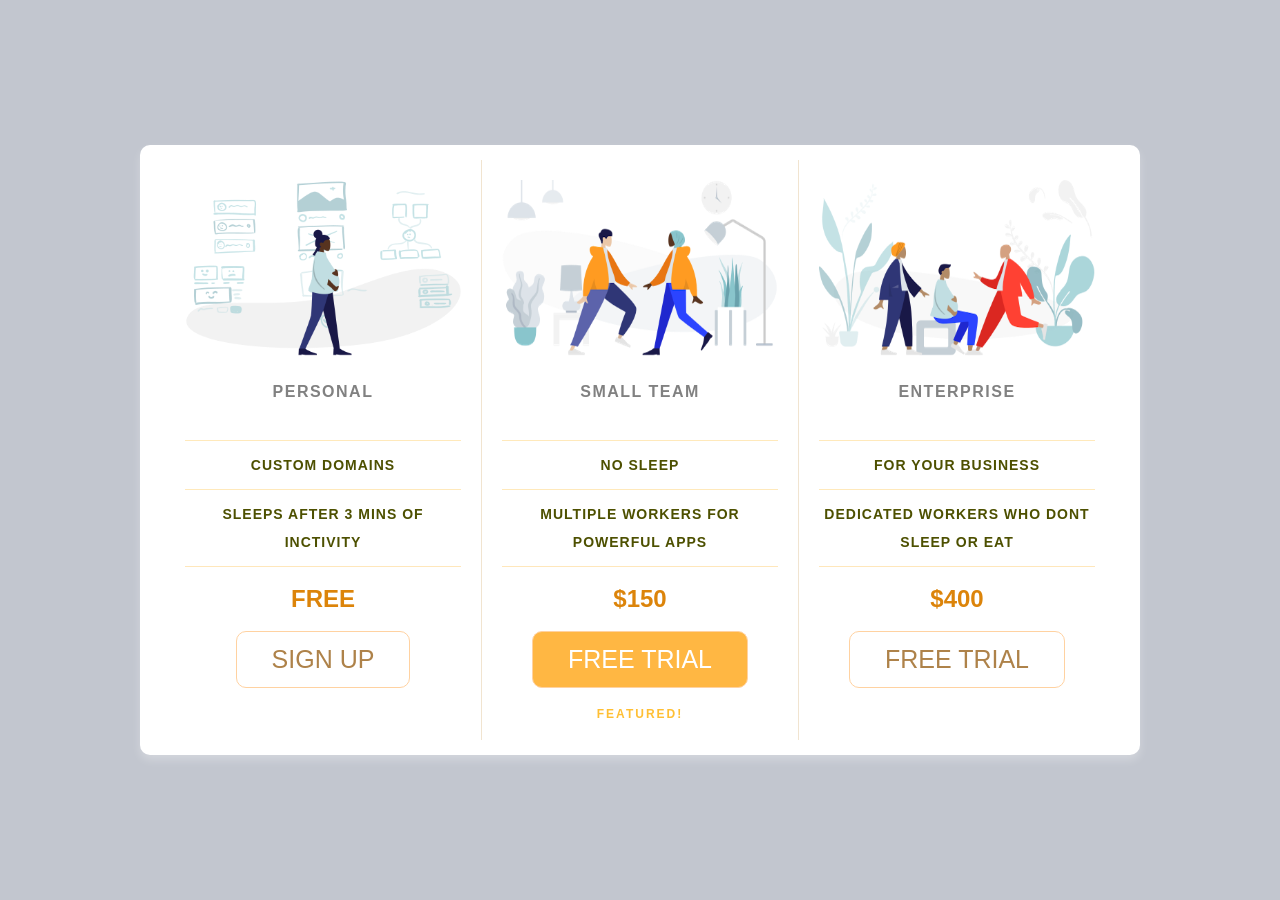
<file: pricing-panel-project-html-css/index.html>
<!DOCTYPE html>
<html lang="en">
<head>
    <meta charset="UTF-8">
    <meta name="viewport" content="width=device-width, initial-scale=1.0">
    <title>Pricing Panel Project</title>
    <link rel="stylesheet" href="./style_reset.css">
    <link rel="stylesheet" href="https://fonts.googleapis.com/css?family=Open+Sans:400,600,700">
    <link rel="stylesheet" href="./style.css">
</head>
<body>
    <div class="pricing-panel">
        <div class="pricing-choice">
            <img src="./icons/icon1.png" alt="img-personal" class="pricing-img">
            <h2 class="pricing-header">Personal</h2>
            <ul class="pricing-features">
                <li class="pricing-item">Custom domains</li>
                <li class="pricing-item">Sleeps after 3 mins of inctivity</li>
            </ul>
            <span class="pricing-cost">Free</span>
            <a href="/#" class="pricing-button">Sign up</a>
        </div>

        <div class="pricing-choice">
            <img src="./icons/icon2.png" alt="img-smallteam" class="pricing-img">
            <h2 class="pricing-header">Small team</h2>
            <ul class="pricing-features">
                <li class="pricing-item">No sleep</li>
                <li class="pricing-item">Multiple workers for powerful apps</li>
            </ul>
            <span class="pricing-cost">$150</span>
            <a href="/#" class="pricing-button featured">Free trial</a>
            <span class="featured-tag">Featured!</span>
        </div>

        <div class="pricing-choice">
            <img src="./icons/icon3.png" alt="img-business" class="pricing-img">
            <h2 class="pricing-header">Enterprise</h2>
            <ul class="pricing-features">
                <li class="pricing-item">For your business</li>
                <li class="pricing-item">Dedicated workers who dont sleep or eat</li>
            </ul>
            <span class="pricing-cost">$400</span>
            <a href="/#" class="pricing-button">Free trial</a>
        </div>
    </div>
</body>
</html>
</file>
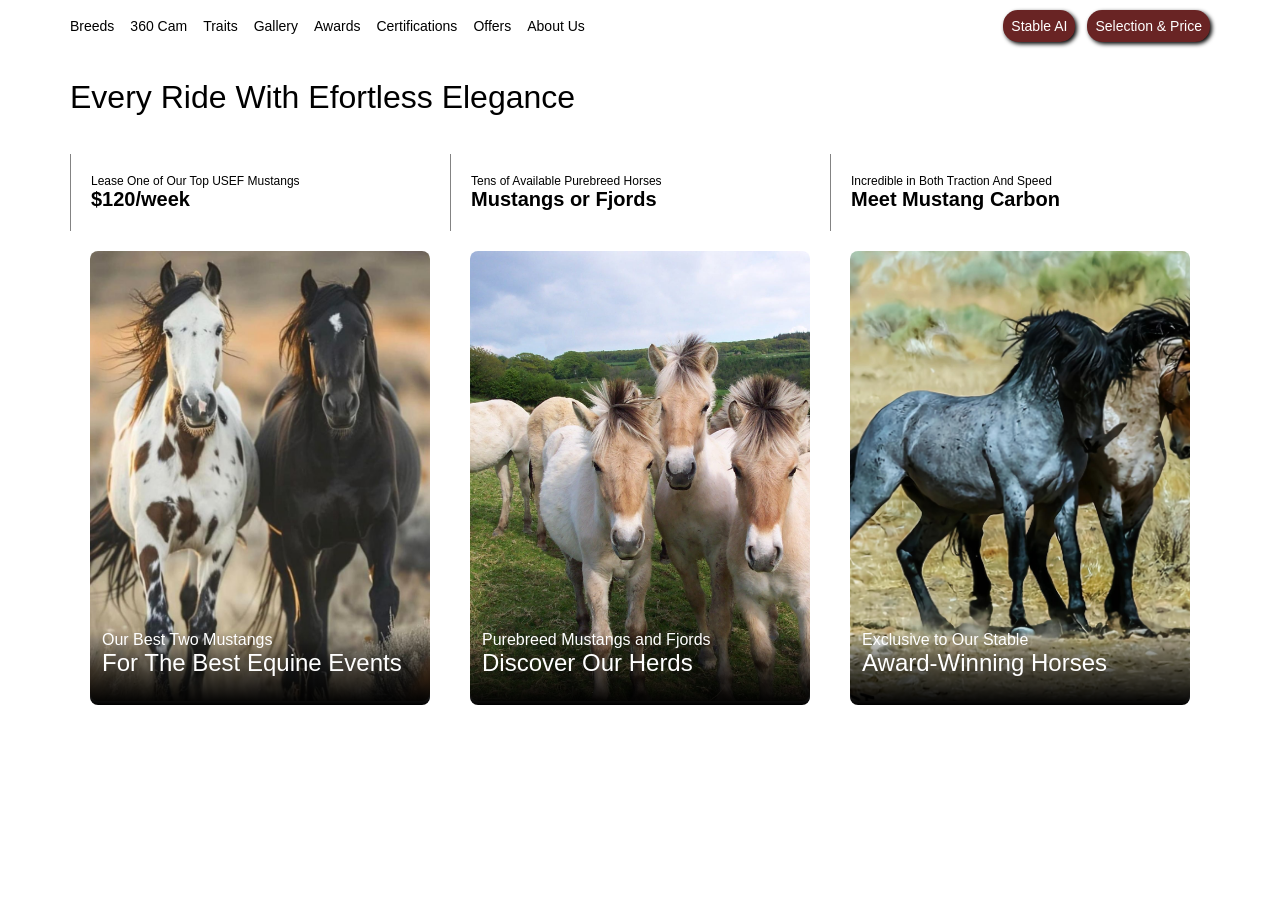
<file: applied-informatics/html-css-project/index.html>
<!DOCTYPE html>
<html lang="en">
<head>
    <meta charset="UTF-8">
    <meta name="viewport" content="width=device-width, initial-scale=1.0">
    <link rel="stylesheet" href="./style.css">
    <title>Mustang Stables</title>
</head>
<body>
    <div class="page">
        <div class="nav">
            <div class="container_buttons">
                <a href="#">Breeds</a>
                <a href="#">360 Cam</a>
                <a href="#">Traits</a>
                <a href="#">Gallery</a>
                <a href="#">Awards</a>
                <a href="#">Certifications</a> 
                <a href="#">Offers</a>
                <a href="#">About Us</a>
            </div>
            <div class="right_buttons">
                <a href="#">Stable AI</a>
                <a href="#">Selection & Price</a>
            </div>
        </div>
        <div class="content">
            <div class="header">
                <h1>Every Ride With Efortless Elegance</h1>
            </div>
            <div class="container_features">
                <div class="feature_1">
                    <div class="container_title">
                        <p>Lease One of Our Top USEF Mustangs</p>
                        <strong>$120/week</strong>
                    </div>
                    <div class="container_img">
                        <img src="./images/mustangs-sale.jpg" alt="horse-picture">
                        <div class="overlay_text">
                            <p>Our Best Two Mustangs</p>
                            <h1>For The Best Equine Events</h1>
                        </div>
                    </div>
                </div>
                <div class="feature_2">
                    <div class="container_title">
                        <p>Tens of Available Purebreed Horses</p>
                        <strong>Mustangs or Fjords</strong>
                    </div>
                    <div class="container_img">
                        <img src="./images/fjord-herd.jpg" alt="horse-picture">
                        <div class="overlay_text">
                            <p>Purebreed Mustangs and Fjords</p>
                            <h1>Discover Our Herds</h1>
                        </div>
                    </div>
                </div>
                <div class="feature_3">
                    <div class="container_title">
                        <p>Incredible in Both Traction And Speed</p>
                        <strong>Meet Mustang Carbon</strong>
                    </div>
                    <div class="container_img">
                        <img src="./images/mustang-carbon.jpg" alt="horse-picture">
                        <div class="overlay_text">
                            <p>Exclusive to Our Stable</p>
                            <h1>Award-Winning Horses</h1>
                        </div>
                    </div>
                </div>
            </div>
        </div>
    </div>
</body>
</html>
</file>
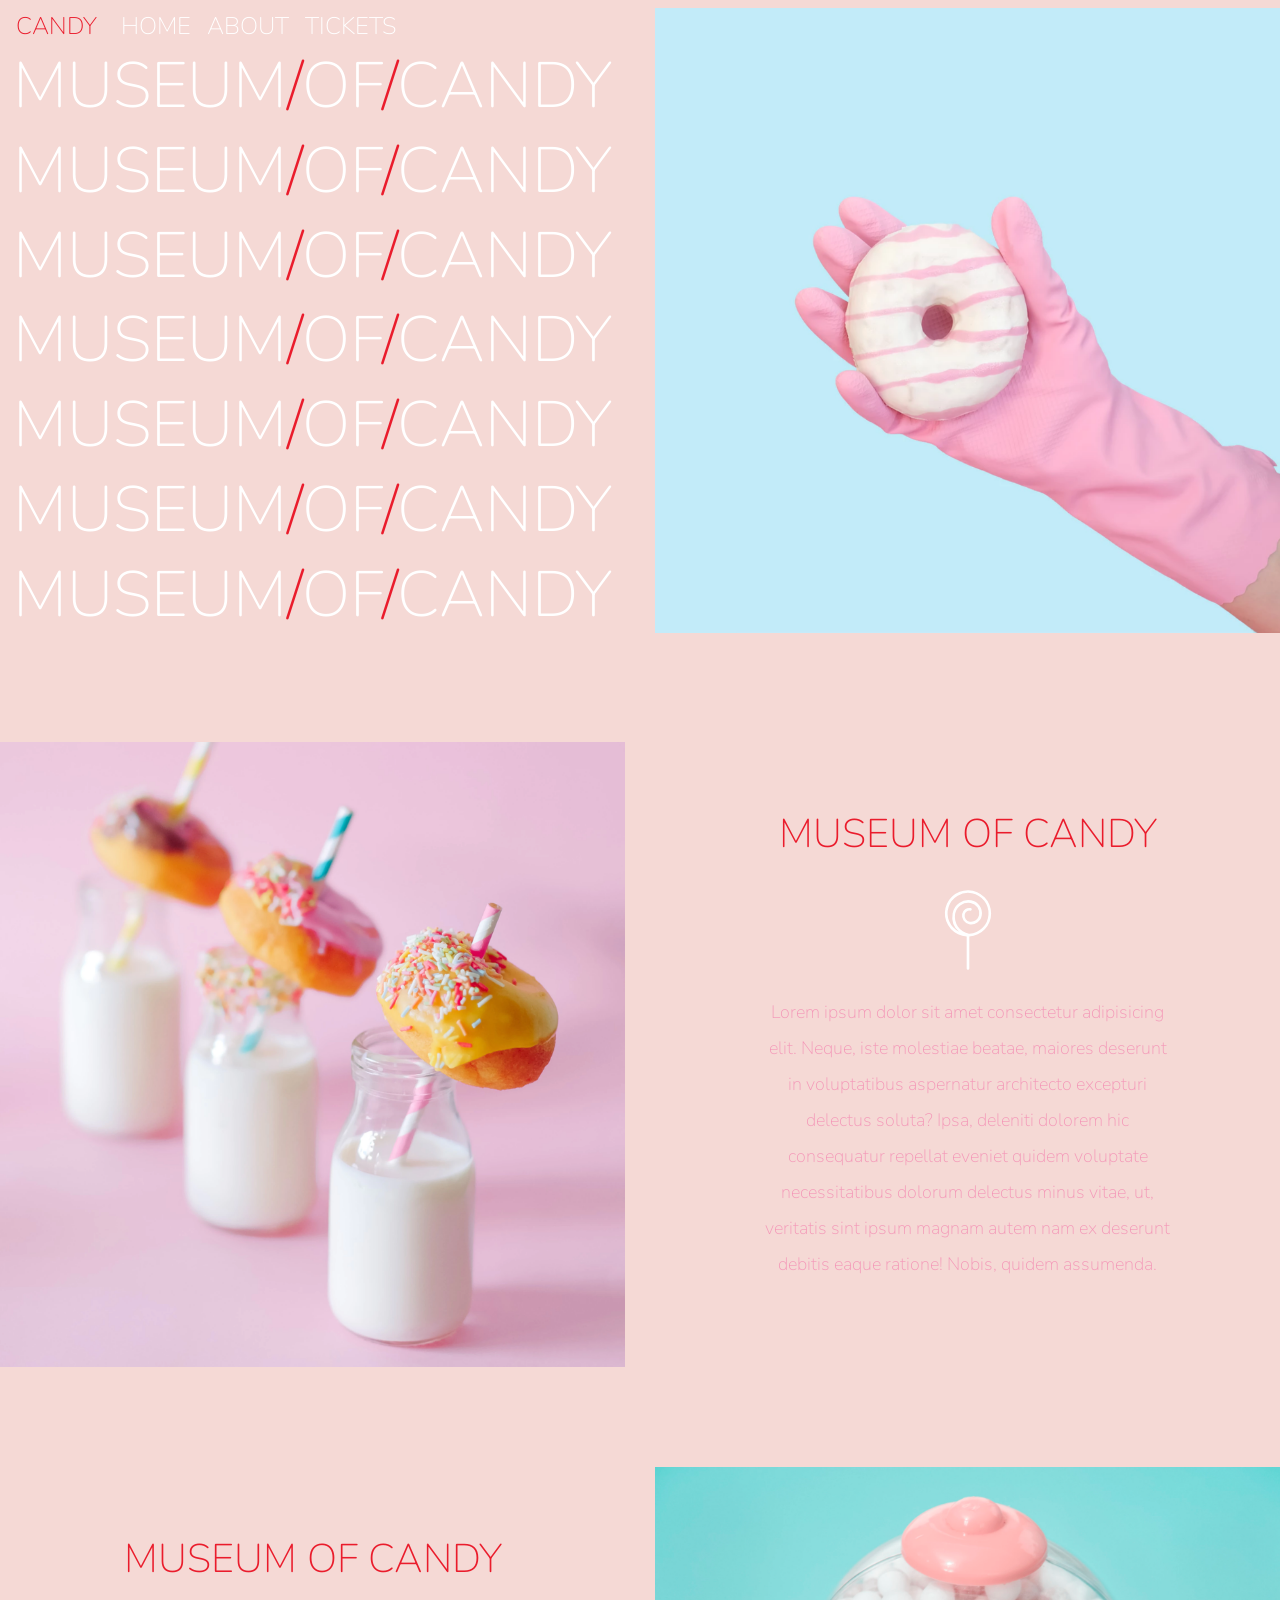
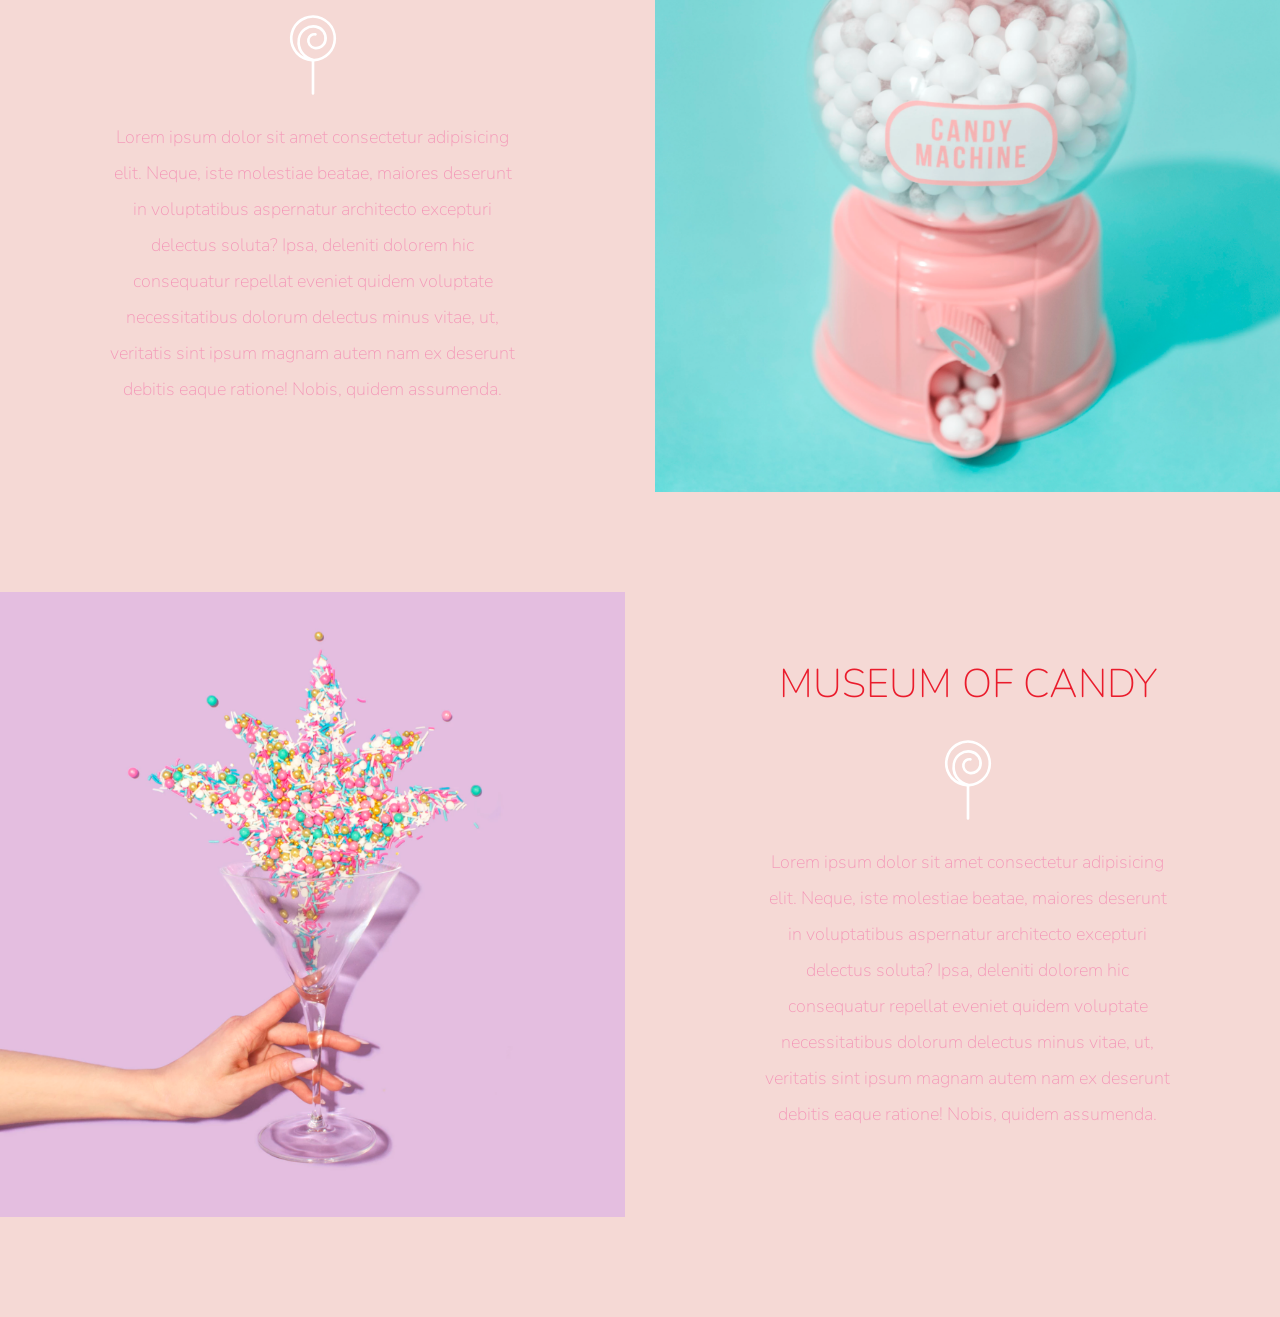
<file: museum-of-candy-css-html/course-final/index.html>
<!doctype html>
<html lang="en">

<head>
    <!-- Required meta tags -->
    <meta charset="utf-8">
    <meta name="viewport" content="width=device-width, initial-scale=1, shrink-to-fit=no">

    <!-- Google Font -->
    <link href="https://fonts.googleapis.com/css?family=Nunito:200,300,400,700" rel="stylesheet">

    <!-- Bootstrap CSS -->
    <link rel="stylesheet" href="https://stackpath.bootstrapcdn.com/bootstrap/4.1.3/css/bootstrap.min.css" integrity="sha384-MCw98/SFnGE8fJT3GXwEOngsV7Zt27NXFoaoApmYm81iuXoPkFOJwJ8ERdknLPMO"
        crossorigin="anonymous">

    <!-- Custom CSS -->
    <link rel="stylesheet" href="app.css">

    <title>Museum of Candy</title>
</head>

<body>
    <nav id="mainNavbar" class="navbar navbar-dark navbar-expand-md py-0 fixed-top">
        <a href="#" class="navbar-brand">CANDY</a>
        <button class="navbar-toggler" data-toggle="collapse" data-target="#navLinks" aria-label="Toggle navigation">
            <span class="navbar-toggler-icon"></span>
        </button>
        <div class="collapse navbar-collapse" id="navLinks">
            <ul class="navbar-nav">
                <li class="nav-item">
                    <a href="" class="nav-link">HOME</a>
                </li>
                <li class="nav-item">
                    <a href="" class="nav-link">ABOUT</a>
                </li>
                <li class="nav-item">
                    <a href="" class="nav-link">TICKETS</a>
                </li>
            </ul>
        </div>
    </nav>

    <section class="container-fluid px-0">
        <div class="row align-items-center">
            <div class="col-lg-6">
                <div id="headingGroup" class="text-white text-center d-none d-lg-block mt-5">
                    <h1 class="">MUSEUM<span>/</span>OF<span>/</span>CANDY</h1>
                    <h1 class="">MUSEUM<span>/</span>OF<span>/</span>CANDY</h1>
                    <h1 class="">MUSEUM<span>/</span>OF<span>/</span>CANDY</h1>
                    <h1 class="">MUSEUM<span>/</span>OF<span>/</span>CANDY</h1>
                    <h1 class="">MUSEUM<span>/</span>OF<span>/</span>CANDY</h1>
                    <h1 class="">MUSEUM<span>/</span>OF<span>/</span>CANDY</h1>
                    <h1 class="">MUSEUM<span>/</span>OF<span>/</span>CANDY</h1>
                </div>
            </div>
            <div class="col-lg-6">
                <img class="img-fluid" src="imgs/hand2.png" alt="">
            </div>
        </div>
    </section>

    <section class="container-fluid px-0">
        <div class="row align-items-center content">
            <div class="col-md-6 order-2 order-md-1">
                <img src="imgs/milk.png" alt="" class="img-fluid">
            </div>
            <div class="col-md-6 text-center order-1 order-md-2">
                <div class="row justify-content-center">
                    <div class="col-10 col-lg-8 blurb mb-5 mb-md-0">
                        <h2>MUSEUM OF CANDY</h2>
                        <img src="imgs/lolli_icon.png" alt="" class="d-none d-lg-inline">
                        <p class="lead">Lorem ipsum dolor sit amet consectetur adipisicing elit. Neque, iste molestiae
                            beatae, maiores deserunt
                            in voluptatibus
                            aspernatur architecto excepturi delectus soluta? Ipsa, deleniti dolorem hic consequatur
                            repellat eveniet quidem
                            voluptate necessitatibus dolorum delectus minus vitae, ut, veritatis sint ipsum magnam
                            autem nam ex deserunt debitis
                            eaque ratione! Nobis, quidem assumenda.</p>
                    </div>
                </div>
            </div>
        </div>
        <div class="row align-items-center content">
            <div class="col-md-6 text-center">
                <div class="row justify-content-center">
                    <div class="col-10 col-lg-8 blurb mb-5 mb-md-0">
                        <h2>MUSEUM OF CANDY</h2>
                        <img src="imgs/lolli_icon.png" alt="" class="d-none d-lg-inline">
                        <p class="lead">Lorem ipsum dolor sit amet consectetur adipisicing elit. Neque, iste molestiae
                            beatae, maiores deserunt
                            in voluptatibus
                            aspernatur architecto excepturi delectus soluta? Ipsa, deleniti dolorem hic consequatur
                            repellat eveniet quidem
                            voluptate necessitatibus dolorum delectus minus vitae, ut, veritatis sint ipsum magnam
                            autem nam ex deserunt debitis
                            eaque ratione! Nobis, quidem assumenda.</p>
                    </div>
                </div>
            </div>
            <div class="col-md-6">
                <img src="imgs/gumball.png" alt="" class="img-fluid">
            </div>
        </div>
        <div class="row align-items-center content">
            <div class="col-md-6 order-2 order-md-1">
                <img src="imgs/sprinkles.png" alt="" class="img-fluid">
            </div>
            <div class="col-md-6 text-center order-1 order-md-2">
                <div class="row justify-content-center">
                    <div class="col-10 col-lg-8 blurb mb-5 mb-md-0">
                        <h2>MUSEUM OF CANDY</h2>
                        <img src="imgs/lolli_icon.png" alt="" class="d-none d-lg-inline">
                        <p class="lead">Lorem ipsum dolor sit amet consectetur adipisicing elit. Neque, iste molestiae
                            beatae, maiores
                            deserunt
                            in voluptatibus
                            aspernatur architecto excepturi delectus soluta? Ipsa, deleniti dolorem hic consequatur
                            repellat eveniet
                            quidem
                            voluptate necessitatibus dolorum delectus minus vitae, ut, veritatis sint ipsum magnam
                            autem nam ex deserunt
                            debitis
                            eaque ratione! Nobis, quidem assumenda.</p>
                    </div>
                </div>
            </div>
        </div>
    </section>
    <!-- Optional JavaScript -->
    <!-- jQuery first, then Popper.js, then Bootstrap JS -->
    <script src="https://code.jquery.com/jquery-3.3.1.slim.min.js" integrity="sha384-q8i/X+965DzO0rT7abK41JStQIAqVgRVzpbzo5smXKp4YfRvH+8abtTE1Pi6jizo"
        crossorigin="anonymous"></script>
    <script src="https://cdnjs.cloudflare.com/ajax/libs/popper.js/1.14.3/umd/popper.min.js" integrity="sha384-ZMP7rVo3mIykV+2+9J3UJ46jBk0WLaUAdn689aCwoqbBJiSnjAK/l8WvCWPIPm49"
        crossorigin="anonymous"></script>
    <script src="https://stackpath.bootstrapcdn.com/bootstrap/4.1.3/js/bootstrap.min.js" integrity="sha384-ChfqqxuZUCnJSK3+MXmPNIyE6ZbWh2IMqE241rYiqJxyMiZ6OW/JmZQ5stwEULTy"
        crossorigin="anonymous"></script>

    <script>
        $(function () {
            $(document).scroll(function () {
                var $nav = $("#mainNavbar");
                $nav.toggleClass("scrolled", $(this).scrollTop() > $nav.height());
            });
        });
    </script>
</body>

</html>
</file>
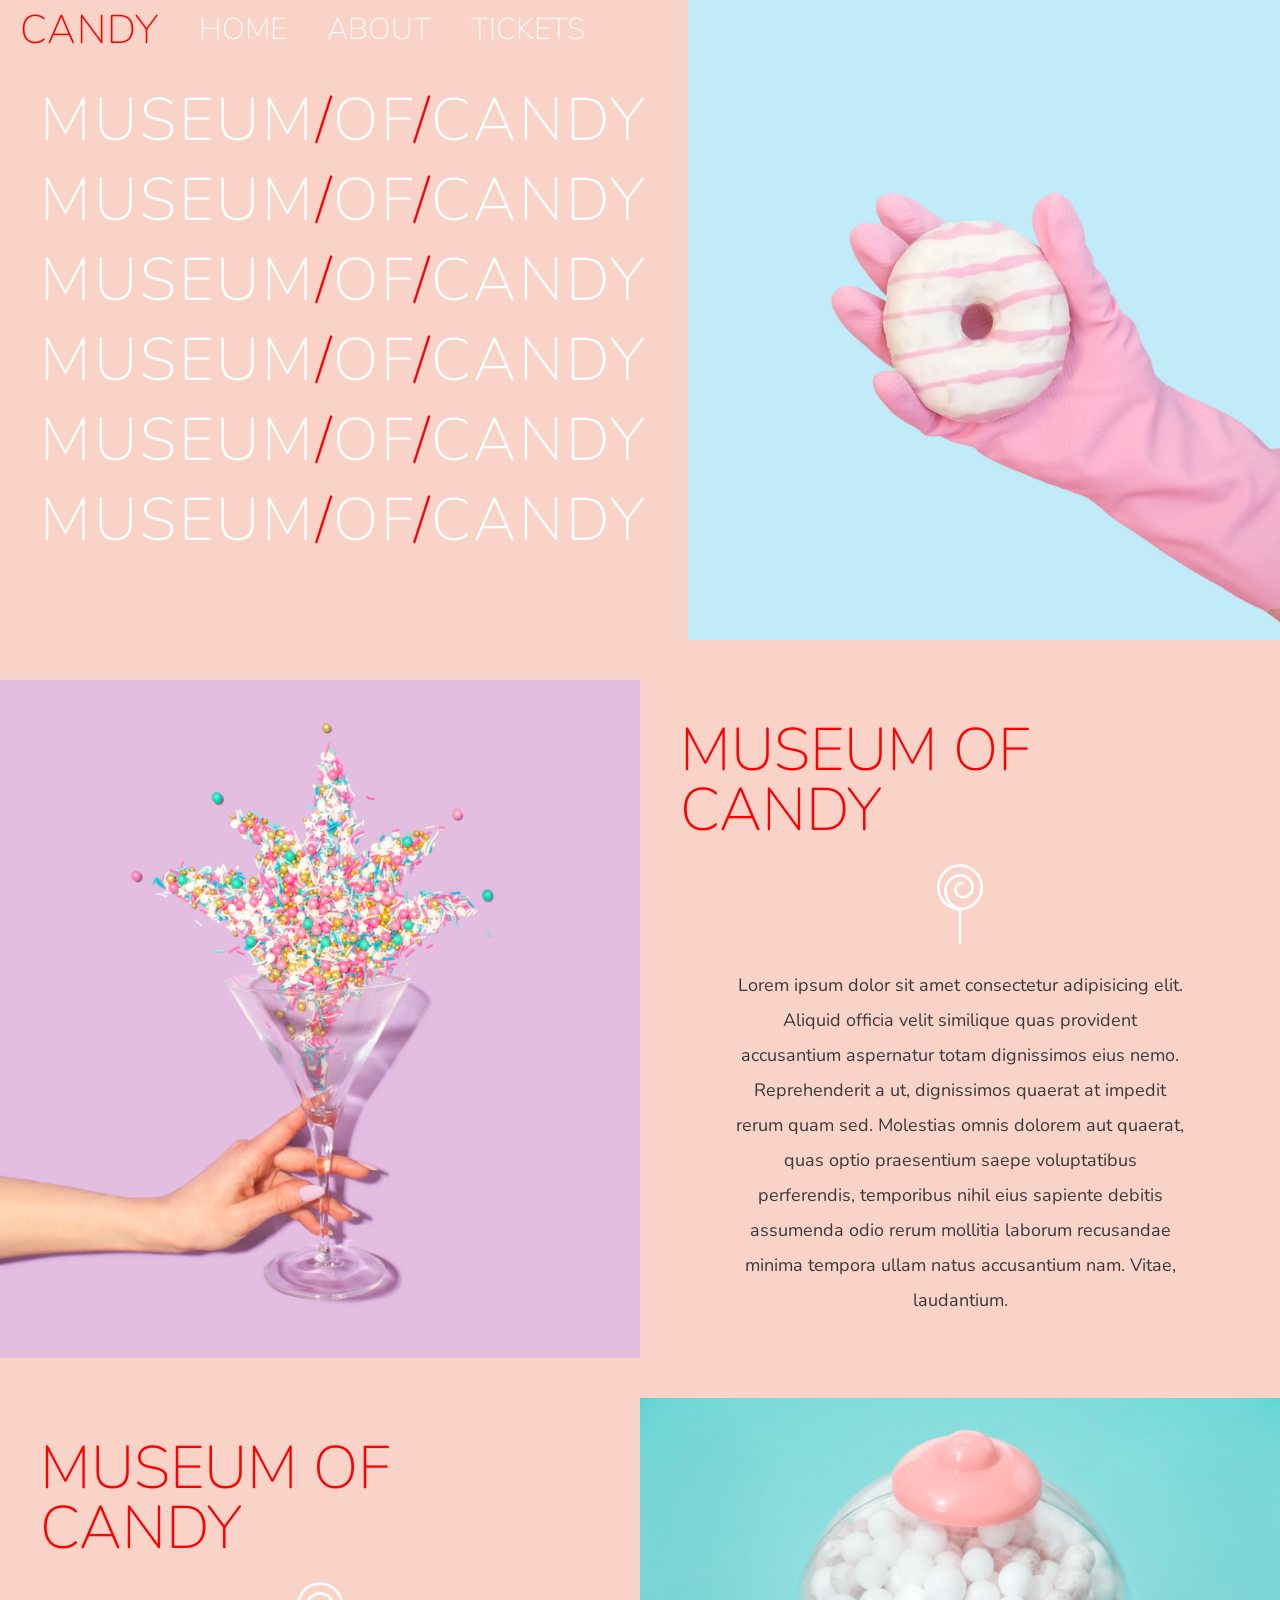
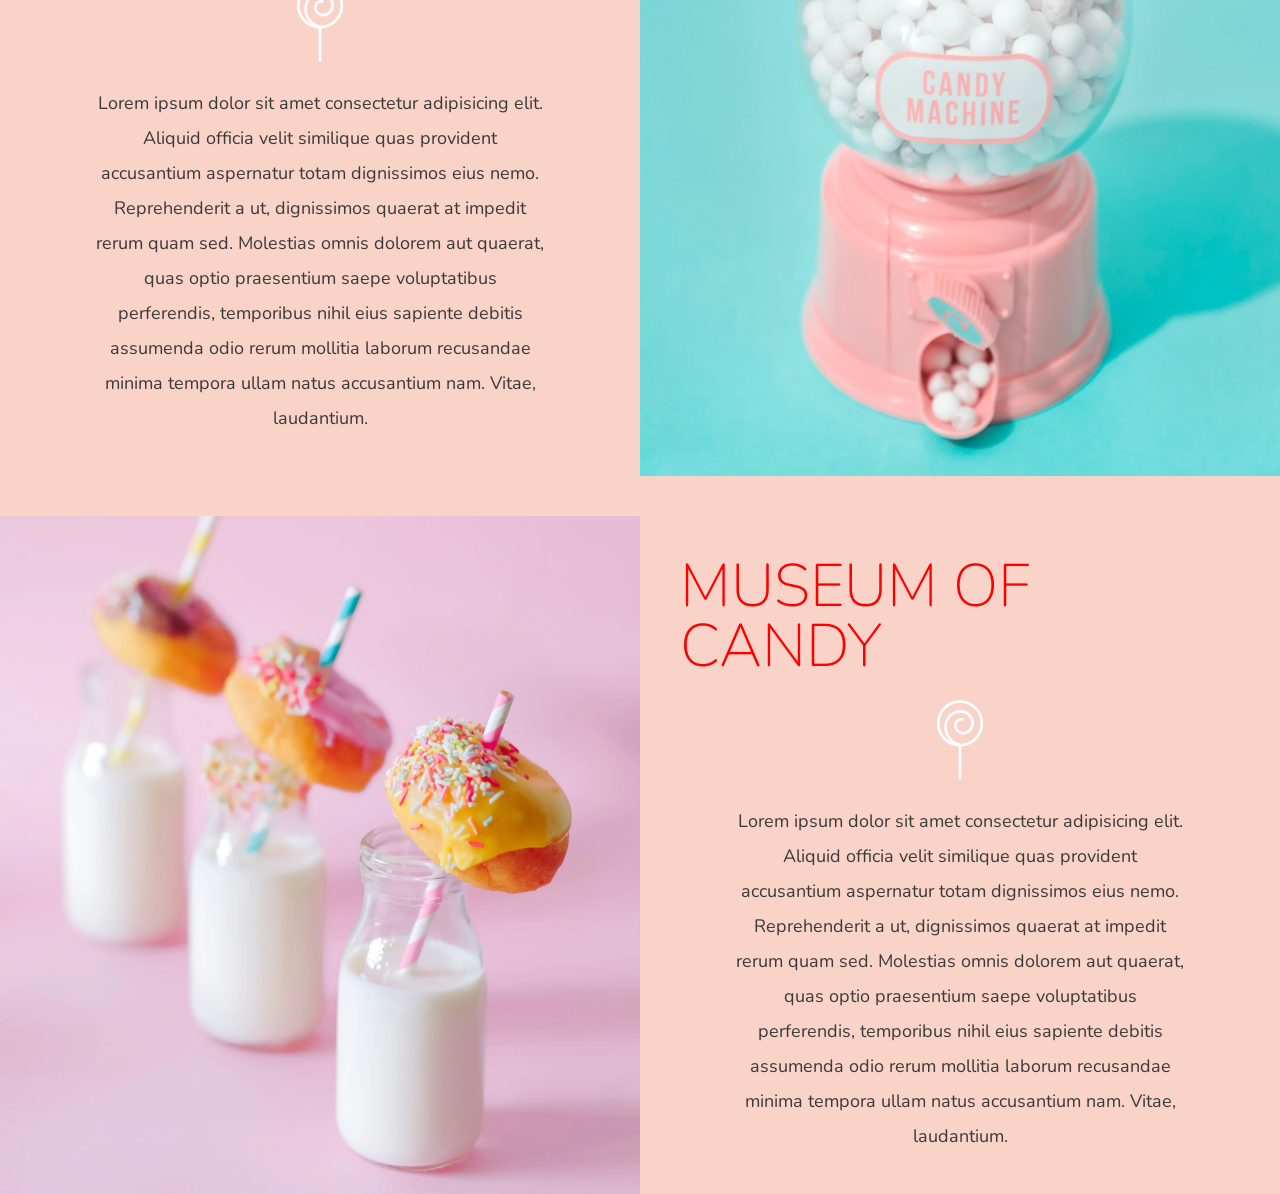
<file: museum-of-candy-css-html/museum-of-candy-mine/index.html>
<!doctype html>
<html lang="en">
  <head>
    <!-- Required meta tags -->
    <meta charset="utf-8">
    <meta name="viewport" content="width=device-width, initial-scale=1, shrink-to-fit=no">
    
    <!-- Google Font -->
    <link href="https://fonts.googleapis.com/css?family=Nunito:200,300,400,700" rel="stylesheet">
    
    <!-- Custom CSS -->
    <link rel="stylesheet" href="style_reset.css">
    <link rel="stylesheet" href="app.css">

    <!-- for navbar after scroll -->
    <script src="https://code.jquery.com/jquery-3.7.1.min.js"></script>
    <script src="script.js"></script>

    <title>Museum of Candy</title>
  </head>
  
  <body>

    <div class="navbar" id="nav">
      <a href="/#" class="title">CANDY</a>
      <ul class="nav-elements">
        <li class="nav-item"><a href="/#" class="nav-link">HOME</a></li>
        <li class="nav-item"><a href="/#" class="nav-link">ABOUT</a></li>
        <li class="nav-item"><a href="/#" class="nav-link">TICKETS</a></li>
      </div>
    </div>

    <div class="content">
    <div class="panel">
      <div class="content-panel">
        <div class="first-panel">
          <p>MUSEUM<span class="title-slash">/</span>OF<span class="title-slash">/</span>CANDY</p>
          <p>MUSEUM<span class="title-slash">/</span>OF<span class="title-slash">/</span>CANDY</p>
          <p>MUSEUM<span class="title-slash">/</span>OF<span class="title-slash">/</span>CANDY</p>
          <p>MUSEUM<span class="title-slash">/</span>OF<span class="title-slash">/</span>CANDY</p>
          <p>MUSEUM<span class="title-slash">/</span>OF<span class="title-slash">/</span>CANDY</p>
          <p>MUSEUM<span class="title-slash">/</span>OF<span class="title-slash">/</span>CANDY</p>
        </div>
      </div>

      <img src="./imgs/hand2.png" class="image">
    
    </div>

    <div class="panel">
      <img src="./imgs/sprinkles.png" class="image">
      <div class="content-panel">
        <div class="content-header">MUSEUM OF CANDY</div>
        <img src="./imgs/lolli_icon.png" class="loli">
        <div class="content-text">Lorem ipsum dolor sit amet consectetur adipisicing elit. Aliquid officia velit similique quas provident accusantium aspernatur totam dignissimos eius nemo. Reprehenderit a ut, dignissimos quaerat at impedit rerum quam sed.
        Molestias omnis dolorem aut quaerat, quas optio praesentium saepe voluptatibus perferendis, temporibus nihil eius sapiente debitis assumenda odio rerum mollitia laborum recusandae minima tempora ullam natus accusantium nam. Vitae, laudantium.
        </div>
      
      </div>
    </div>

    <div class="panel">
      <div class="content-panel">
        <div class="content-header">MUSEUM OF CANDY</div>
        <img src="./imgs/lolli_icon.png" class="loli">
        <div class="content-text">Lorem ipsum dolor sit amet consectetur adipisicing elit. Aliquid officia velit similique quas provident accusantium aspernatur totam dignissimos eius nemo. Reprehenderit a ut, dignissimos quaerat at impedit rerum quam sed.
        Molestias omnis dolorem aut quaerat, quas optio praesentium saepe voluptatibus perferendis, temporibus nihil eius sapiente debitis assumenda odio rerum mollitia laborum recusandae minima tempora ullam natus accusantium nam. Vitae, laudantium.
        </div>
      
      </div>
      <img src="./imgs/gumball.png" class="image">
    </div>

    <div class="panel">
      <img src="./imgs/milk.png" class="image">
      <div class="content-panel">
        <div class="content-header">MUSEUM OF CANDY</div>
        <img src="./imgs/lolli_icon.png" class="loli">
        <div class="content-text">Lorem ipsum dolor sit amet consectetur adipisicing elit. Aliquid officia velit similique quas provident accusantium aspernatur totam dignissimos eius nemo. Reprehenderit a ut, dignissimos quaerat at impedit rerum quam sed.
        Molestias omnis dolorem aut quaerat, quas optio praesentium saepe voluptatibus perferendis, temporibus nihil eius sapiente debitis assumenda odio rerum mollitia laborum recusandae minima tempora ullam natus accusantium nam. Vitae, laudantium.
        </div>
      
      </div>
    </div>
    </div>
  </body>
</html>
</file>
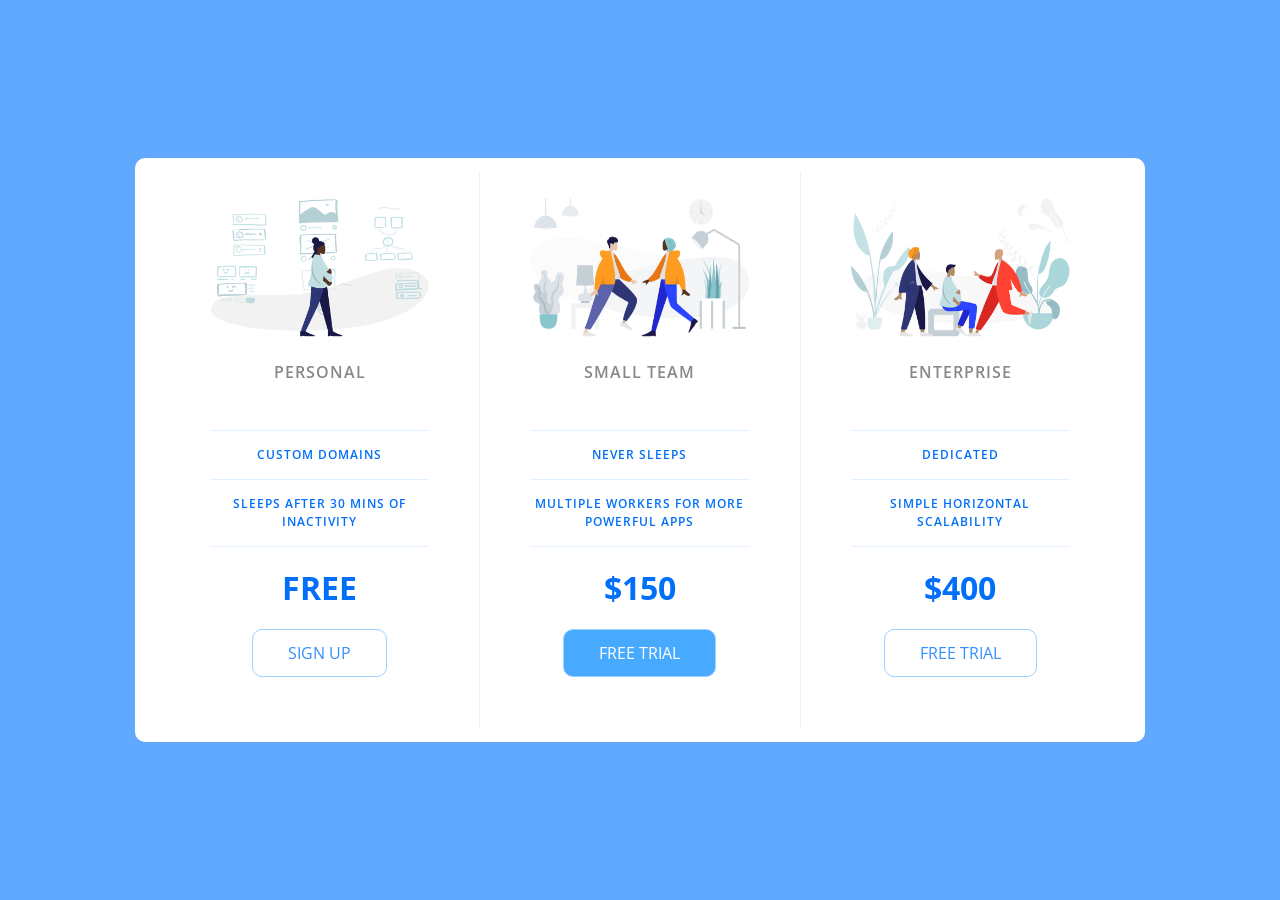
<file: pricing-panel-project-html-css/course-resources/PriceTable/index.html>
<!DOCTYPE html>
<html lang="en">

<head>
    <meta charset="UTF-8">
    <meta name="viewport" content="width=device-width, initial-scale=1.0">
    <title>Price Tiers</title>
    <link rel="stylesheet" href="https://fonts.googleapis.com/css?family=Open+Sans:400,600,700">
    <link rel="stylesheet" href="app.css">
</head>

<body>
    <div class="panel">

        <div class="pricing-plan">
            <img src="icons/icon1.png" alt="" class="pricing-img">
            <h2 class="pricing-header">Personal</h2>
            <ul class="pricing-features">
                <li class="pricing-features-item">Custom domains</li>
                <li class="pricing-features-item">Sleeps after 30 mins of inactivity</li>
            </ul>
            <span class="pricing-price">Free</span>
            <a href="#/" class="pricing-button">Sign up</a>
        </div>

        <div class="pricing-plan">
            <img src="icons/icon2.png" alt="" class="pricing-img">
            <h2 class="pricing-header">Small team</h2>
            <ul class="pricing-features">
                <li class="pricing-features-item">Never sleeps</li>
                <li class="pricing-features-item">Multiple workers for more powerful apps</li>
            </ul>
            <span class="pricing-price">$150</span>
            <a href="#/" class="pricing-button is-featured">Free trial</a>
        </div>

        <div class="pricing-plan">
            <img src="icons/icon3.png" alt="" class="pricing-img">
            <h2 class="pricing-header">Enterprise</h2>
            <ul class="pricing-features">
                <li class="pricing-features-item">Dedicated</li>
                <li class="pricing-features-item">Simple horizontal scalability</li>
            </ul>
            <span class="pricing-price">$400</span>
            <a href="#/" class="pricing-button">Free trial</a>
        </div>

    </div>

</body>

</html>
</file>
<file: pricing-panel-project-html-css/style.css>
body{
    background-color: rgb(194, 198, 207);
    min-height: 100vh;
    display: flex;
    justify-content: center;
    align-items: center;
}

html{
    box-sizing: border-box;
    font-family: 'Open-Sans', sans-serif;
}

.pricing-panel{
    background-color: rgb(255, 255, 255);
    display: flex;
    flex-direction: column;
    text-align: center;
    text-transform: uppercase;
    border-radius: 10px;
    padding:15px 25px;
    width: 100%;
    max-width: 950px;
    box-shadow: 0 5px 10px rgba(255, 255, 255, 0.278);
}

.pricing-choice{
    padding:20px;
    border-bottom: 2px solid rgb(255, 231, 189);
}

.pricing-choice:last-child{
    padding:20px;
    border-bottom: none;
}

.pricing-img{
    width: 100%;
    margin-bottom: 25px;
}

.pricing-header{
    color:rgb(129, 129, 129);
    letter-spacing: 1.5px;
    font-weight: 600;
}

.pricing-features{
    margin: 40px 0 20px;
    color:rgb(77, 80, 0);
}
.pricing-item{
    letter-spacing: 1px;
    font-weight: 600;
    font-size:14px;
    line-height: 2;
    padding:10px 0;
    border-top: 1px solid rgb(255, 233, 187);
}

.pricing-item:last-child{
    border-bottom: 1px solid rgb(255, 231, 187);
}

.pricing-cost{
    color:rgb(220, 132, 10);
    font-weight: 700;
    font-size:24px;
    display: block;
}

.pricing-button{
    font-size:25px;
    font-weight: 700px;
    border-radius:10px;
    padding:15px 35px;
    display:inline-block;
    margin:20px 0;
    color:rgb(174, 130, 73);
    border: 1px solid rgb(255, 210, 161);
    text-decoration: none;
    transition: background-color 200mx ease-in-out;
}

.pricing-button:hover, .pricing-button:focus{
    background-color: rgb(255, 238, 175);
    border-radius:10px;
}

.pricing-button.featured{
    background-color: rgb(255, 183, 67);
    color:white;
}

.pricing-button.featured:hover, .pricing-button.featured:focus{
    background-color: rgb(247, 194, 36);
}

.featured-tag{
    color:rgb(255, 191, 52);
    font-size:12px;
    letter-spacing: 2px;
    font-weight: 600;
    display:block;
}

@media (min-width: 700px){
    .pricing-panel{
        flex-direction: row;
    }

    .pricing-choice{
        border-bottom: none;
        border-right: 1px solid rgb(241, 228, 208);
    }
    .pricing-choice:last-child{
        border-right: none;
    }
}
</file>
<file: applied-informatics/html-css-project/style.css>
body {
    font-family: Verdana, sans-serif;
    margin: 0;
}

.page{
    margin: 0 auto;
    display: flex;
    flex-direction: column;
    align-items: center;
}

a {
    color: black;
    text-decoration: none;
}

.nav{
    width: 1140px;
    display: grid;
    grid-template-columns: 1fr auto 1fr;
    align-items: center;
    position: sticky;
    top: 0;
    margin-top: 10px;
    background-color: white;
    z-index: 1;
}

.nav .container_buttons{
    grid-column: 1;
    justify-self: flex-start;
    display: flex;
    gap: 16px;
}

.right_buttons a{
    background-color: rgb(105, 36, 36);
    padding: 8px;
    border-radius: 15px;
    color:white;
    box-shadow: 2px 2px 4px black ;
}

.nav .right_buttons{
    grid-column: 3;
    justify-self: end;
    display: flex;
    gap: 12px;
}

.nav a {
    white-space: nowrap;
    font-size: 14px;
}

.content{
    width: 1140px;
    display: flex;
    flex-direction: column;
    align-items: center;
}

.container_img {
    position: relative;
}

.overlay_text{
    position: absolute;
    bottom: 0;
    padding: 0 0 12px 12px;
    color: white;
    width: 328px;
    background: linear-gradient(to top, black 0%, rgba(0,0,0, 0.5) 60%, rgba(0,0,0,0) 100%);
    border-radius: 0 0 8px 8px;
}

.overlay_text p{
    font-size: 16px;
    margin: 0;
}

.overlay_text h1{
    font-size: 24px;
    margin-top: 0;
    font-weight: 400;
}

.container_img img {
    width: 340px;
    height: 450px;
    object-fit:cover;
    border-radius: 8px;
}

.container_features{
    display:flex;
    flex-direction: row;
    gap: 40px;
}

.header{
    align-self: start;
    padding: 16px 0;
}

.header h1{
    font-weight: 400;
}

.container_title{
    display: flex;
    justify-content: center;
    flex-direction: column;
    padding: 20px;
    margin-bottom: 20px;
    border-left: 1px solid #838383;
    transform: translateX(-20px);
}

.container_title p{
    font-size: 12px;
    margin: 0;
}

.container_title strong{
    font-size: 20px;
    white-space: nowrap;
}

@media (max-width: 1150px){
    .content, .nav{
        width: 900px;
    }
    
    .container_img img{
        width: 280px;
        height: 370px;
    }

    .overlay_text{
        width: 268px;
    }

}

@media (max-width: 930px){

    .nav, .content{
        width: 80%;
    }

    .nav{
        display: flex;
        flex-wrap: wrap;
        text-align: center;
        justify-content: center;
        gap: 12px;
        padding-bottom: 12px;
        padding-top: 12px;
    }

    .nav .container_buttons{
        width: 100%;
        display: grid;
        grid-template-columns: 1fr 1fr 1fr 1fr;
    }

    .nav .right_buttons{
        justify-content: flex-end;
    }

    .header{
        align-self: center;
    }

    .container_features{
        flex-direction: column;
    }
}
</file>
<file: museum-of-candy-css-html/course-final/app.css>
body {
    background: #f5d9d5;
    font-family: "Nunito", sans-serif;
}

.blurb h2 {
   color: #EA1C2C;
   font-weight: 100;
   font-size: 2.5rem;
}

.blurb p {
    color: #f498b8;
    font-weight: 100;
    font-size: 1.125rem;
    line-height: 2;
}

.content {
    margin-top: 100px;
    margin-bottom: 100px;
}

#mainNavbar {
    font-size: 1.5rem;
    font-weight: 100;    
}

#mainNavbar .nav-link {
    color: white;
}

#mainNavbar .nav-link:hover {
    color: #EA1C2C;
}

#mainNavbar .navbar-brand {
    color: #EA1C2C;
    font-size: 1.5rem;
}

#headingGroup span {
    color: #EA1C2C;
}

#headingGroup h1 {
    font-weight: 100;
    font-size: 4rem;
}

.navbar.scrolled {
    background: rgb(222,192,222);
    transition: background 500ms;
}

@media (max-width: 1200px) {
    #headingGroup h1 {
        font-weight: 100;
        font-size: 3rem;
    }
    .blurb h2 {
        font-size: 2rem;
    }
}
</file>
<file: museum-of-candy-css-html/museum-of-candy-mine/app.css>
body{
    background-color: rgb(249, 210, 200);
    height: 100vh;
}

html{
    font-family: 'Nunito', sans-serif;
    box-sizing: border-box;
}

.navbar{
    position:fixed; 
    top:0;
    display: flex;
    flex-direction: row;
    align-items: center;
    background-color: rgba(0,0,0,0);
    width: 100%;
    padding: 10px 0;
    transition: 350ms background-color ease-in-out;
}

.navbar-scrolled{
    background-color:rgb(241, 173, 203);
}

.nav-elements{
    display:flex;
    flex-direction: row;
}

.nav-item{
    margin: 0px 20px;
}

.nav-link{
    color: white;
    font-weight: 100;
    font-size: 30px;
}

.title{
    color:red;
    font-weight: 100;
    font-size: 40px;
    letter-spacing: 1px;
    margin: 0 20px;
}

.panel{
    display: flex;
    flex-direction: row;
    margin:40px 0;
}

.content .panel:first-child{
    margin: 0;
}

.first-panel{
    color:white;
    text-align:center;
    font-size:60px;
    line-height: 80px;
    font-weight: 100;
    letter-spacing: 3px;
}

.title-slash{
    color:red;
}

.image{
    width: 50%;
}

.content-panel{
    width:50%;
    padding:40px;
    display: flex;
    flex-direction: column;
    justify-content: center;
    align-items: center;
}

.content-header{
    color:red;
    font-size: 60px;
    font-weight: 100;
}

.content-text{
    text-align: center;
    width: 80%;
    color:rgb(58, 58, 58);
    line-height: 35px;
    font-size:18px;
}
</file>
<file: pricing-panel-project-html-css/course-resources/PriceTable/app.css>
/* http://meyerweb.com/eric/tools/css/reset/ 
   v2.0 | 20110126
   License: none (public domain)
*/

html, body, div, span, applet, object, iframe,
h1, h2, h3, h4, h5, h6, p, blockquote, pre,
a, abbr, acronym, address, big, cite, code,
del, dfn, em, img, ins, kbd, q, s, samp,
small, strike, strong, sub, sup, tt, var,
b, u, i, center,
dl, dt, dd, ol, ul, li,
fieldset, form, label, legend,
table, caption, tbody, tfoot, thead, tr, th, td,
article, aside, canvas, details, embed, 
figure, figcaption, footer, header, hgroup, 
menu, nav, output, ruby, section, summary,
time, mark, audio, video {
	margin: 0;
	padding: 0;
	border: 0;
	font-size: 100%;
	font: inherit;
	vertical-align: baseline;
}
/* HTML5 display-role reset for older browsers */
article, aside, details, figcaption, figure, 
footer, header, hgroup, menu, nav, section {
	display: block;
}
body {
	line-height: 1;
}
ol, ul {
	list-style: none;
}
blockquote, q {
	quotes: none;
}
blockquote:before, blockquote:after,
q:before, q:after {
	content: '';
	content: none;
}
table {
	border-collapse: collapse;
	border-spacing: 0;
}

html {
  box-sizing: border-box;
  font-family: 'Open Sans', sans-serif;
}

body {
  background-color: #60a9ff;
  display: flex;
  justify-content: center;
  align-items: center;
  min-height: 100vh;
}

.panel {
  background-color: white;
  border-radius: 10px;
  padding: 15px 25px;
  width: 100%;
  max-width: 960px;
  display: flex;
  flex-direction: column;
  text-align: center;
  text-transform: uppercase;
}

.pricing-plan {
  border-bottom: 1px solid #e1f1ff;
}
.pricing-plan:last-child {
  border-bottom: none;
}

.pricing-img {
  margin-bottom: 25px;
  max-width: 100%;
}

.pricing-header {
  color: #888;
  font-weight: 600;
  letter-spacing: 1px;
}

.pricing-features {
  margin: 50px 0 25px;
  color: #016ff9;
}

.pricing-features-item {
  font-weight: 600;
  letter-spacing: 1px;
  font-size: 12px;
  line-height: 1.5;
  padding: 15px 0;
  border-top: 1px solid #e1f1ff;
}

.pricing-features-item:last-child{
  border-bottom: 1px solid #e1f1ff;
}

.pricing-price {
  color: #016ff9; 
  display: block;
  font-size: 32px;
  font-weight: 700;
}

.pricing-button {
  border: 1px solid #9dd1ff;
  border-radius: 10px;
  color: #348efe;
  display: inline-block;
  padding: 15px 35px;
  text-decoration: none;
  margin: 25px 0;
  transition: background-color 200ms ease-in-out;
}

.pricing-button:hover, .pricing-button:focus {
  background-color: #e1f1ff;
}

.pricing-button.is-featured {
  background-color: #48aaff;
  color: white;
}

.pricing-button.is-featured:hover, .pricing-button.is-featured:focus{
  background-color: #269aff;
  color: white;
}


@media (min-width: 900px){
  .panel {
    flex-direction: row;
  }
  .pricing-plan {
    border-bottom: none;
    border-right: 1px solid #e1f1ff;
    padding: 25px 50px;
  }
  .pricing-plan:last-child {
    border-right: none;
  }
}
</file>
